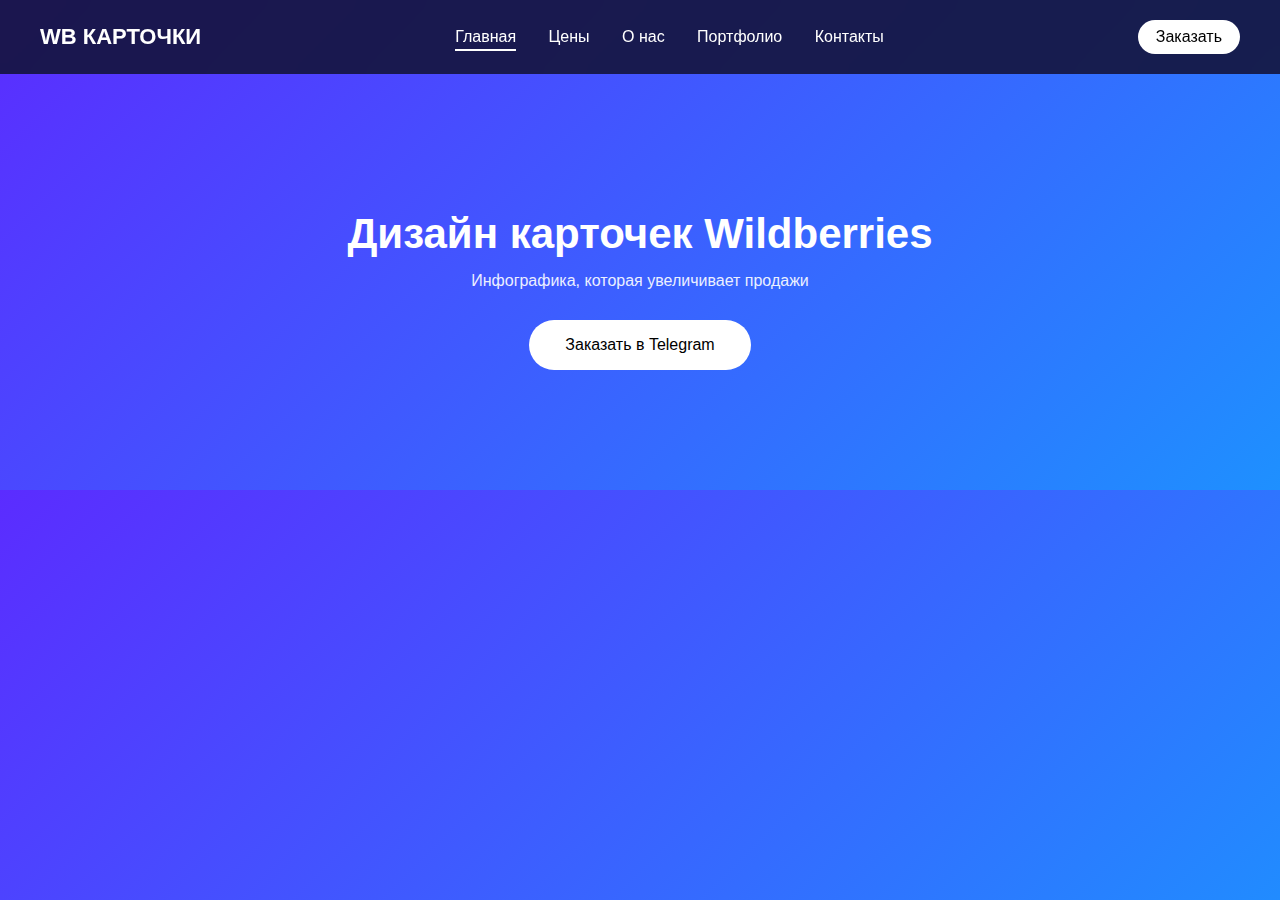
<file: index.html>
<!DOCTYPE html>
<html lang="ru">
<head>
  <link rel="icon" href="favicon.png">
  <meta charset="UTF-8">
  <title>WB КАРТОЧКИ — Главная</title>
  <meta name="viewport" content="width=device-width, initial-scale=1.0">
  <link rel="stylesheet" href="style.css">
</head>
<body>

<header class="header">
  <div class="logo">WB КАРТОЧКИ</div>
  <nav class="nav">
    <a href="index.html">Главная</a>
    <a href="prices.html">Цены</a>
    <a href="about.html">О нас</a>
    <a href="portfolio.html">Портфолио</a>
    <a href="contacts.html">Контакты</a>
  </nav>
  <a href="https://t.me/infografikcard" target="_blank" class="tg-mini">
    Заказать
  </a>
</header>

<section class="hero">
  <h1>Дизайн карточек Wildberries</h1>
  <p>Инфографика, которая увеличивает продажи</p>
  <a class="main-btn" href="https://t.me/infografikcard" target="_blank">
    Заказать в Telegram
  </a>
</section>

<script src="script.js"></script>
</body>
</html>
</file>
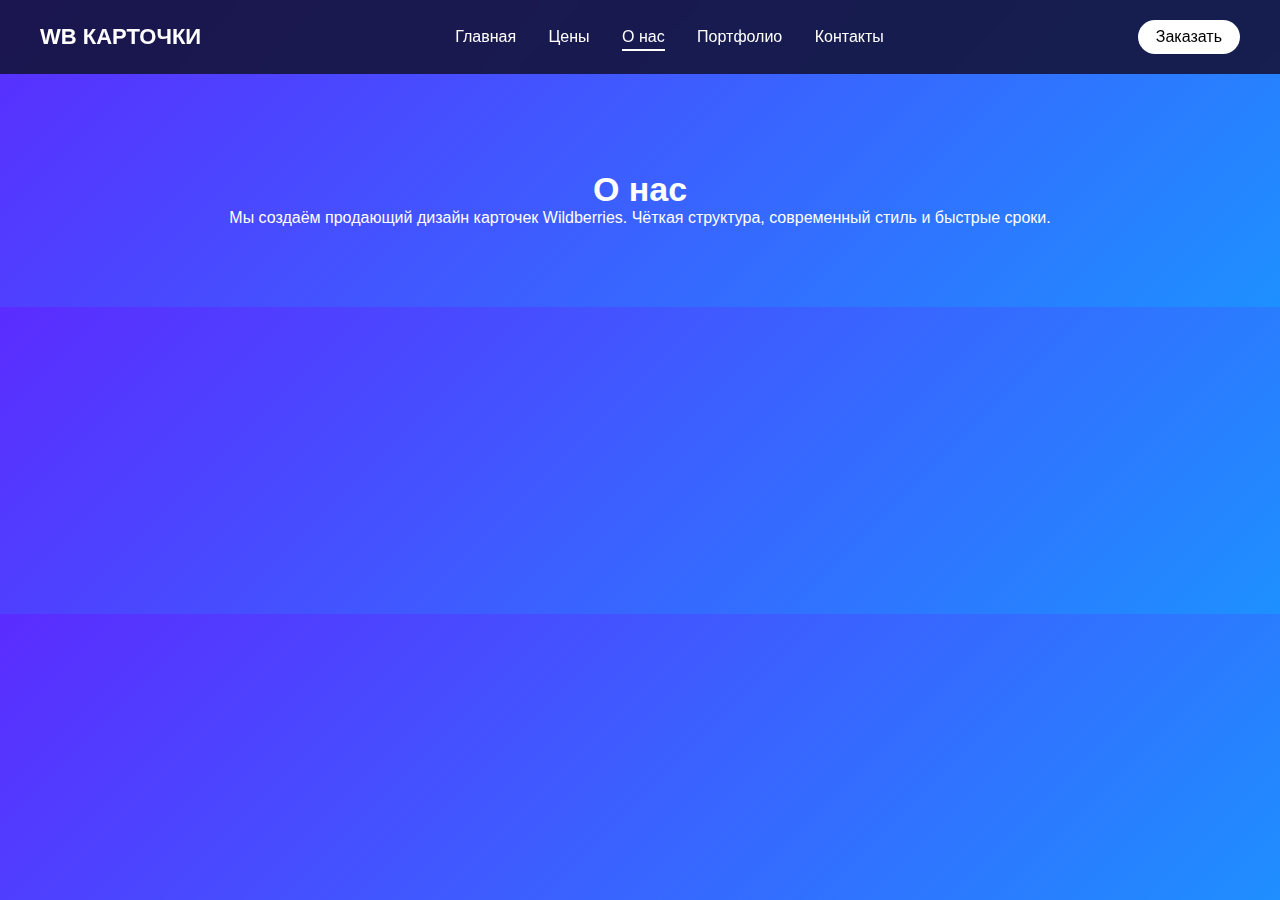
<file: about.html>
<!DOCTYPE html>
<html lang="ru">
<head>
  <link rel="icon" href="favicon.png">
  <meta charset="UTF-8">
  <title>WB КАРТОЧКИ — О нас</title>
  <link rel="stylesheet" href="style.css">
</head>
<body>
 
<header class="header">
  <div class="logo">WB КАРТОЧКИ</div>
  <nav class="nav">
    <a href="index.html">Главная</a>
    <a href="prices.html">Цены</a>
    <a href="about.html">О нас</a>
    <a href="portfolio.html">Портфолио</a>
    <a href="contacts.html">Контакты</a>
  </nav>
  <a href="https://t.me/infografikcard" target="_blank" class="tg-mini">
    Заказать
  </a>
</header>

<section class="section">
  <h2>О нас</h2>
  <p>
    Мы создаём продающий дизайн карточек Wildberries.
    Чёткая структура, современный стиль и быстрые сроки.
  </p>
</section>

<script src="script.js"></script>
</body>
</html>
</file>
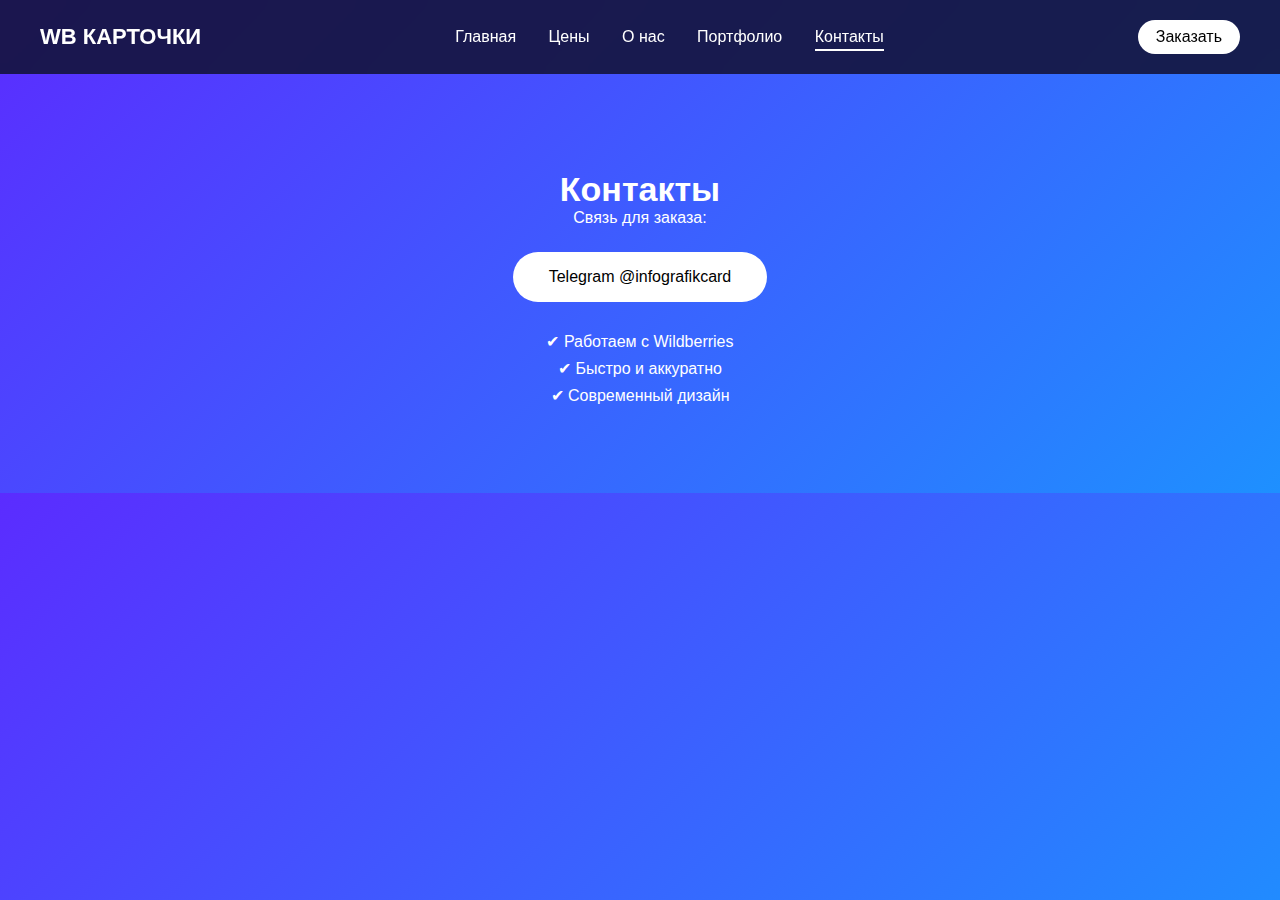
<file: contacts.html>
<!DOCTYPE html>
<html lang="ru">
<head>
  <link rel="icon" href="favicon.png">
  <meta charset="UTF-8">
  <title>WB КАРТОЧКИ — Контакты</title>
  <link rel="stylesheet" href="style.css">
</head>
<body>
 
<header class="header">
  <div class="logo">WB КАРТОЧКИ</div>
  <nav class="nav">
    <a href="index.html">Главная</a>
    <a href="prices.html">Цены</a>
    <a href="about.html">О нас</a>
    <a href="portfolio.html">Портфолио</a>
    <a href="contacts.html">Контакты</a>
  </nav>
  <a href="https://t.me/infografikcard" target="_blank" class="tg-mini">
    Заказать
  </a>
</header>

<section class="section">
  <h2>Контакты</h2>
  <p>Связь для заказа:</p>

  <a class="tg-button" href="https://t.me/infografikcard" target="_blank">
    Telegram @infografikcard
  </a>

  <ul class="trust">
    <li>✔ Работаем с Wildberries</li>
    <li>✔ Быстро и аккуратно</li>
    <li>✔ Современный дизайн</li>
  </ul>
</section>

<script src="script.js"></script>
</body>
</html>
</file>
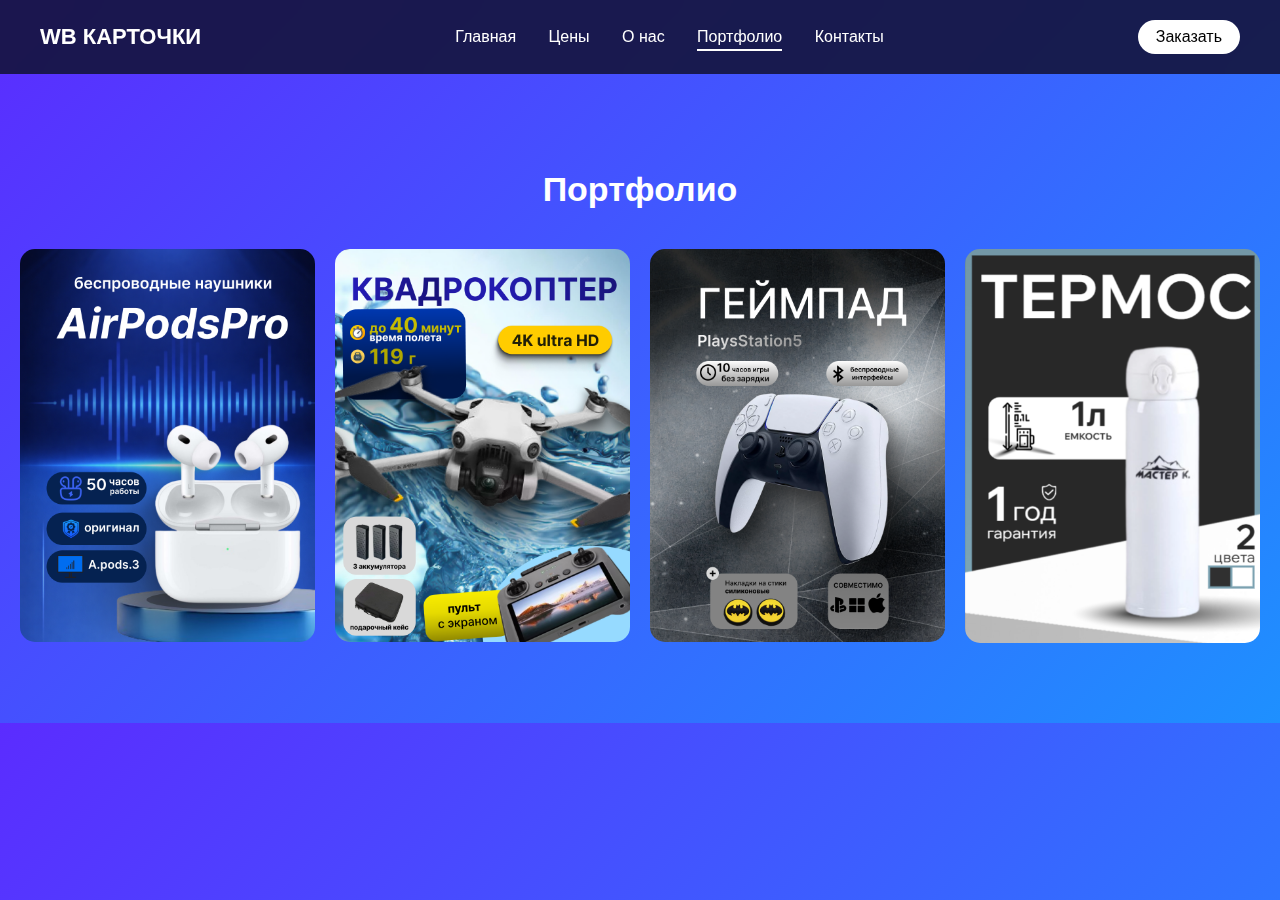
<file: portfolio.html>
<!DOCTYPE html>
<html lang="ru">
<head>
  <link rel="icon" href="favicon.png">
  <meta charset="UTF-8">
  <title>WB КАРТОЧКИ — Портфолио</title>
  <link rel="stylesheet" href="style.css">
</head>
<body>

<header class="header">
  <div class="logo">WB КАРТОЧКИ</div>
  <nav class="nav">
    <a href="index.html">Главная</a>
    <a href="prices.html">Цены</a>
    <a href="about.html">О нас</a>
    <a href="portfolio.html">Портфолио</a>
    <a href="contacts.html">Контакты</a>
  </nav>
  <a href="https://t.me/infografikcard" target="_blank" class="tg-mini">
    Заказать
  </a>
</header>

<section class="section">
  <h2>Портфолио</h2>
  <div class="grid">
    <img src="Untitled (1).png">
    <img src="Untitled (7).png">
    <img src="Untitled (10).png">
    <img src="Снимок экрана 2026-01-07 151031.png">
  </div>
</section>

<script src="script.js"></script>
</body>
</html>
</file>
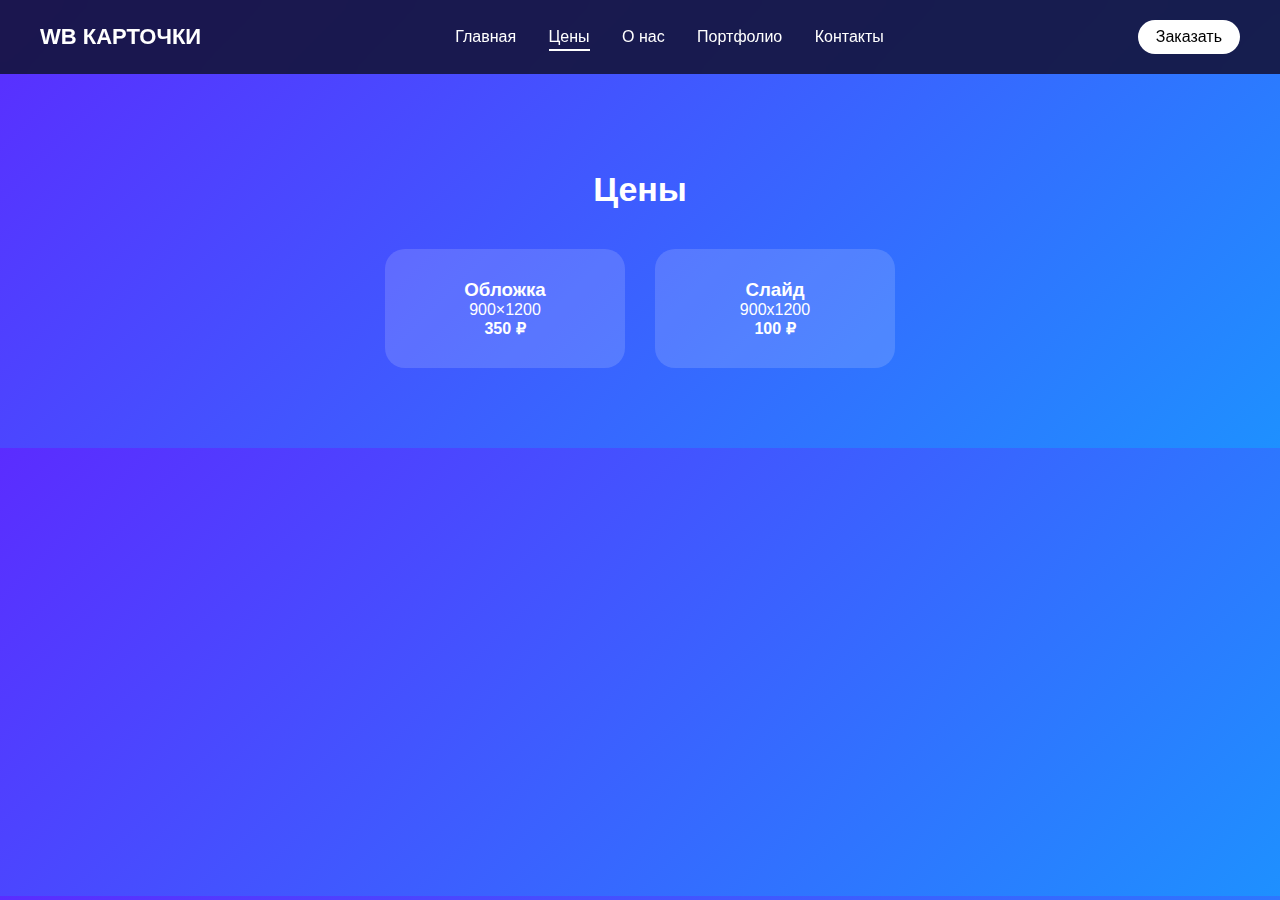
<file: prices.html>
<!DOCTYPE html>
<html lang="ru">
<head>
<link rel="icon" href="favicon.png">
  <meta charset="UTF-8">
  <title>WB КАРТОЧКИ — Цены</title>
  <link rel="stylesheet" href="style.css">
</head>
<body>
 
<header class="header">
  <div class="logo">WB КАРТОЧКИ</div>
  <nav class="nav">
    <a href="index.html">Главная</a>
    <a href="prices.html">Цены</a>
    <a href="about.html">О нас</a>
    <a href="portfolio.html">Портфолио</a>
    <a href="contacts.html">Контакты</a>
  </nav>
  <a href="https://t.me/infografikcard" target="_blank" class="tg-mini">
    Заказать
  </a>
</header>

<section class="section">
  <h2>Цены</h2>
  <div class="prices">
    <div class="price-card">
      <h3>Обложка</h3>
      <p>900×1200</p>
      <strong>350 ₽</strong>
    </div>
    <div class="price-card">
      <h3>Слайд</h3>
      <p>900x1200</p>
      <strong>100 ₽</strong>
    </div>
  </div>
</section>

<script src="script.js"></script>
</body>
</html>
</file>
<file: style.css>
* {
  margin: 0;
  padding: 0;
  box-sizing: border-box;
  font-family: Arial, Helvetica, sans-serif;
}

body {
  background: linear-gradient(135deg, #5b2cff, #1e90ff);
  color: #ffffff;
  padding-top: 90px;
}

/* ===== HEADER ===== */
.header {
  position: fixed;
  top: 0;
  left: 0;
  width: 100%;
  z-index: 1000;

  display: flex;
  align-items: center;
  justify-content: space-between;

  padding: 20px 40px;
  background: rgba(20, 20, 60, 0.9);
  backdrop-filter: blur(10px);
}

.logo {
  font-size: 22px;
  font-weight: bold;
}

.nav a {
  margin: 0 14px;
  color: #ffffff;
  text-decoration: none;
  position: relative;
}

.nav a.active::after {
  content: "";
  position: absolute;
  left: 0;
  bottom: -6px;
  width: 100%;
  height: 2px;
  background: #ffffff;
}

.tg-mini {
  padding: 8px 18px;
  background: #ffffff;
  color: #000000;
  border-radius: 20px;
  text-decoration: none;
  font-weight: 500;
}

/* ===== HERO ===== */
.hero {
  text-align: center;
  padding: 120px 20px;
}

.hero h1 {
  font-size: 42px;
}

.hero p {
  margin-top: 14px;
  opacity: 0.9;
}

.main-btn {
  display: inline-block;
  margin-top: 30px;
  padding: 16px 36px;
  background: #ffffff;
  color: #000000;
  border-radius: 30px;
  text-decoration: none;
}

/* ===== SECTIONS ===== */
.section {
  padding: 80px 20px;
  text-align: center;
}

.section h2 {
  font-size: 34px;
}

/* ===== PRICES ===== */
.prices {
  display: flex;
  justify-content: center;
  gap: 30px;
  margin-top: 40px;
}

.price-card {
  width: 240px;
  padding: 30px;
  border-radius: 20px;
  background: rgba(255, 255, 255, 0.15);
}

/* ===== PORTFOLIO ===== */
.grid {
  margin-top: 40px;
  display: grid;
  grid-template-columns: repeat(auto-fit, minmax(240px, 1fr));
  gap: 20px;
}

.grid img {
  width: 100%;
  border-radius: 15px;
}

/* ===== CONTACTS ===== */
.tg-button {
  display: inline-block;
  margin-top: 25px;
  padding: 16px 36px;
  background: #ffffff;
  color: #000000;
  border-radius: 30px;
  text-decoration: none;
}

.trust {
  margin-top: 30px;
  list-style: none;
}

.trust li {
  margin: 8px 0;
}
</file>
